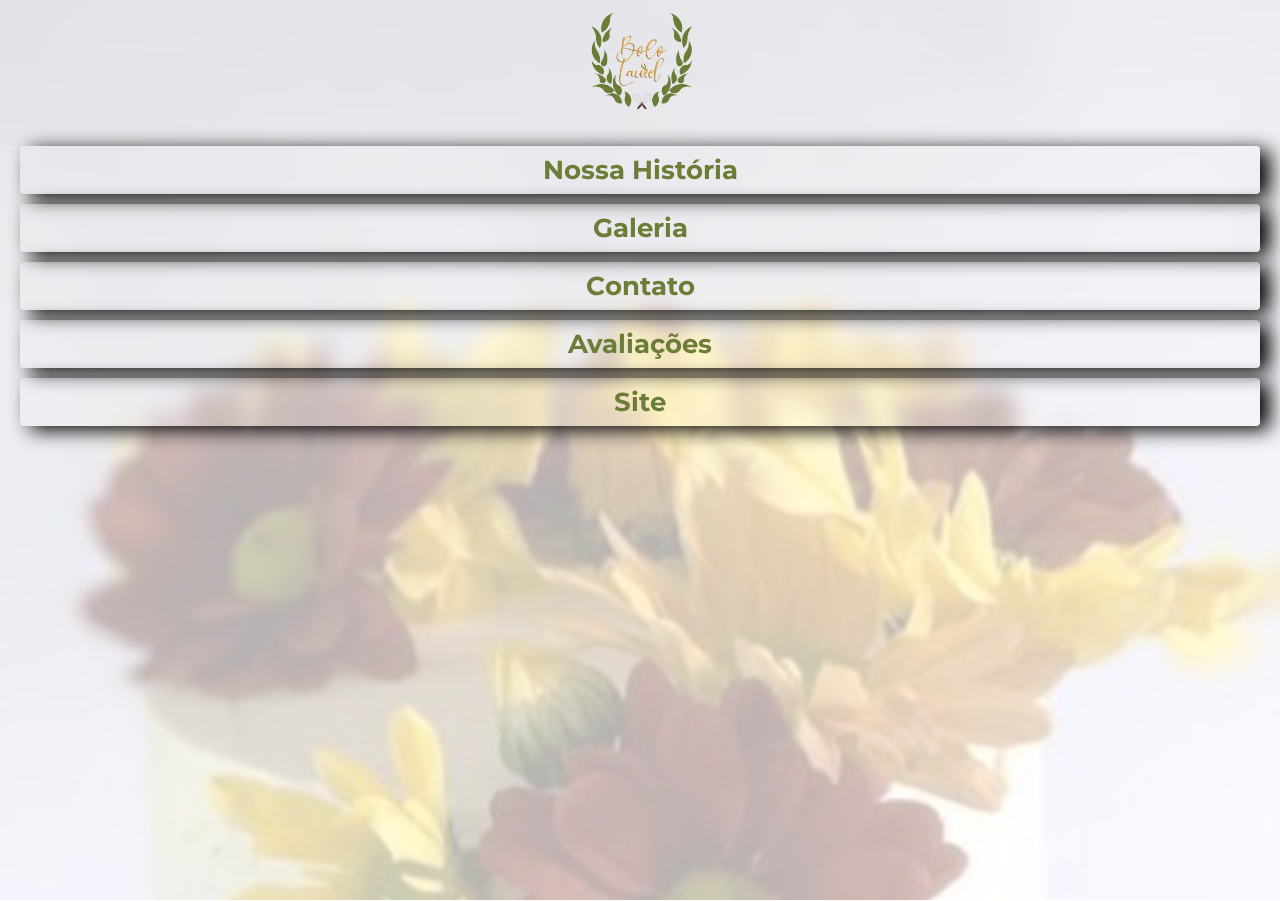
<file: index.html>
<!DOCTYPE html>
<html lang="pt-br">
<head>
    <meta charset="UTF-8">
    <meta http-equiv="X-UA-Compatible" content="IE=edge">
    <meta name="viewport" content="minimum-scale=1, initial-scale=1, width=device-width" />
    <title>Linktree</title>

    <link rel="preconnect" href="https://fonts.googleapis.com">
    <link rel="preconnect" href="https://fonts.gstatic.com" crossorigin>
    <link href="https://fonts.googleapis.com/css2?family=Charm&family=Montserrat&display=swap" rel="stylesheet">

    <link rel="stylesheet" href="css/style.css">
</head>
<body>
    
    <header>
        <div class="bg-fundo"></div>
        <section>
            <div class="profile">
                <img src="img/logo.png" alt="O Bolo da Laurel" class="avatar">
            </div>
        </section>

        <section class="glass">
            <ul class="links-list">
                <li>
                    <a href="history.html" target="blank">
                        Nossa História
                    </a>
                </li>

                <li>
                    <a href="gallery.html" target="_blank">
                        Galeria
                    </a>
                </li>

                <li>
                    <a href="https://wa.me/5511976063830">
                        Contato
                    </a>
                </li>

                <li>
                    <a href="https://www.google.com/maps/place/O+Bolo+da+Laurel/@-23.   7644055,-46.7876555,10z/data=!4m7!3m6!1s0x94ce458cefbfeb15:0x241a8dc33979146b!8m2!3d-23.7646582!4d-46.5074632!9m1!1b1" target="_blank">
                        Avaliações
                    </a>
                </li> 
                
                <li>
                    <a href="https://obolodalaurel.negocio.site/" target="_blank">
                        Site
                    </a>
                </li>
            </ul>  
        </section>        
    </header>
    
</body>
</html>
</file>
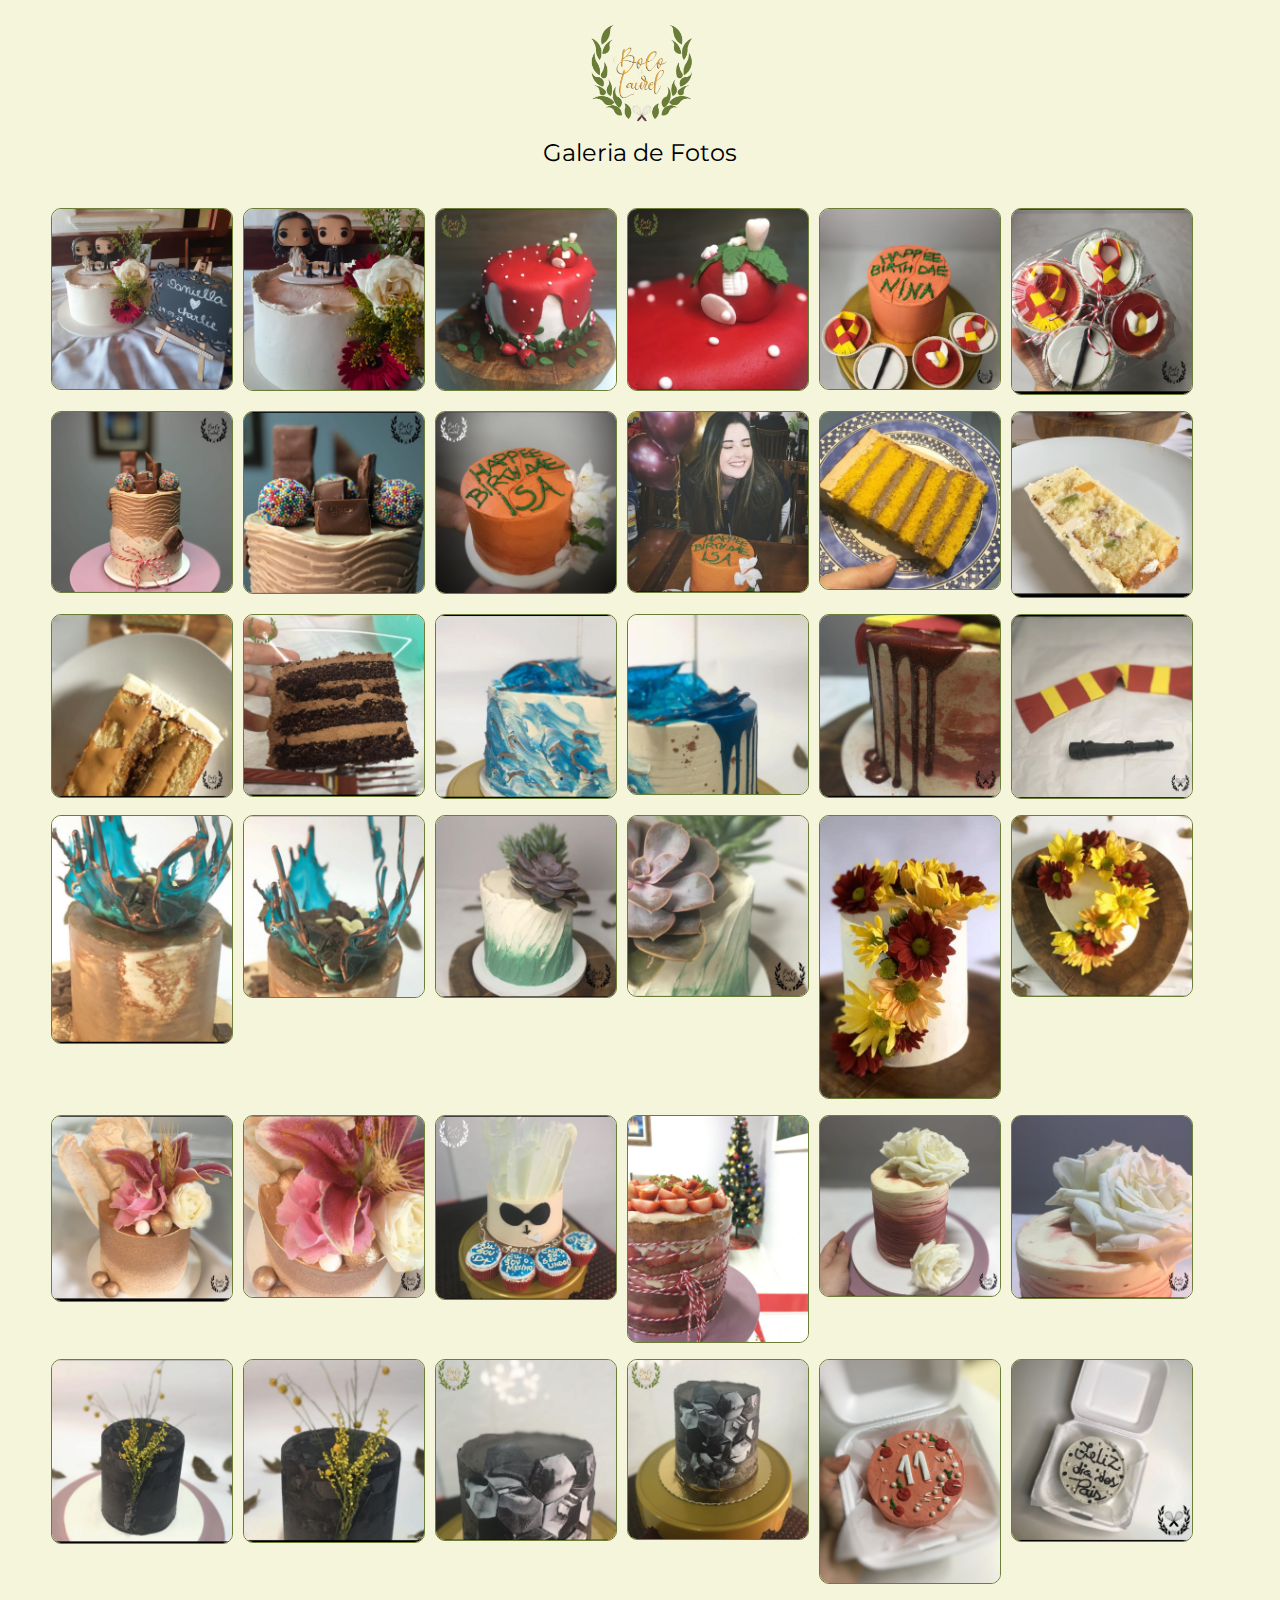
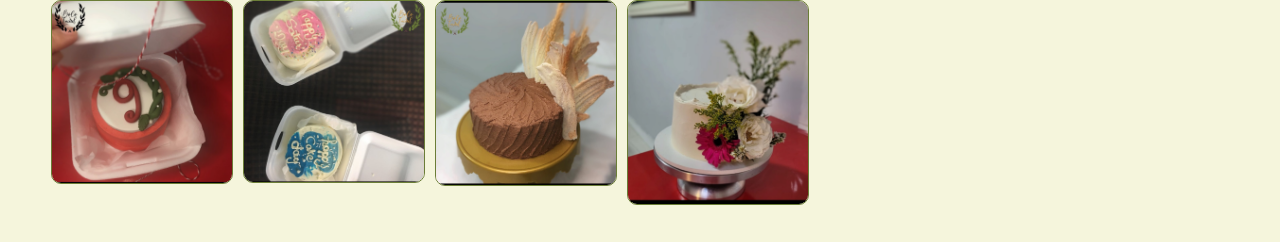
<file: gallery.html>
<!DOCTYPE html>
<html lang="pt-br">
<head>
    <meta charset="UTF-8">
    <meta http-equiv="X-UA-Compatible" content="IE=edge">
    <meta name="viewport" content="minimum-scale=1, initial-scale=1, width=device-width" />
    <title>Galeria de Fotos</title>
    <link rel="preconnect" href="https://fonts.googleapis.com">
    <link rel="preconnect" href="https://fonts.gstatic.com" crossorigin>
    <link href="https://fonts.googleapis.com/css2?family=Charm&family=Montserrat&display=swap" rel="stylesheet">

    <link rel="stylesheet" href="css/style.css">
</head>
<body>
    <section id="gallery" class="gallery">
        <div class="profile">
            <a href="index.html">
                <img src="img/logo.png" alt="O Bolo da Laurel" class="avatar">
            </a>
            <h1>Galeria de Fotos</h1>
        </div>
        
        <div class="container">
            
            <div class="gallery-wrapper">
                <div>
                    <img src="img/44.png" alt="Galeria">
                </div>
                <div>
                    <img src="img/45.png" alt="Galeria">
                </div>
                <div>
                    <img src="img/3.png" alt="Galeria">
                </div>
                <div>
                    <img src="img/4.png" alt="Galeria">
                </div>
                <div>
                    <img src="img/8.png" alt="Galeria">
                </div>
                <div>
                    <img src="img/9.png" alt="Galeria">
                </div>
                <div>
                    <img src="img/5.png" alt="Galeria">
                </div>
                <div>
                    <img src="img/7.png" alt="Galeria">
                </div>
                <div>
                    <img src="img/24.png" alt="Galeria">
                </div>
                <div>
                    <img src="img/25.png" alt="Galeria">
                </div>
                <div>
                    <img src="img/10.png" alt="Galeria">
                </div>
                <div>
                    <img src="img/11.png" alt="Galeria">
                </div>
                <div>
                    <img src="img/12.png" alt="Galeria">
                </div>
                <div>
                    <img src="img/6.png" alt="Galeria">
                </div>
                <div>
                    <img src="img/15.png" alt="Galeria">
                </div>
                <div>
                    <img src="img/16.png" alt="Galeria">
                </div>
                <div>
                    <img src="img/26.png" alt="Galeria">
                </div>
                <div>
                    <img src="img/27.png" alt="Galeria">
                </div>
                <div>
                    <img src="img/32.png" alt="Galeria">
                </div>
                <div>
                    <img src="img/33.png" alt="Galeria">
                </div>
                <div>
                    <img src="img/30.png" alt="Galeria">
                </div>
                <div>
                    <img src="img/31.png" alt="Galeria">
                </div>
                <div>
                    <img src="img/35.png" alt="Galeria">
                </div>
                <div>
                    <img src="img/36.png" alt="Galeria">
                </div>
                <div>
                    <img src="img/20.png" alt="Galeria">
                </div>
                <div>
                    <img src="img/21.png" alt="Galeria">
                </div>
                <div>
                    <img src="img/28.png" alt="Galeria">
                </div>
                <div>
                    <img src="img/47.png" alt="Galeria">
                </div>
                <div>
                    <img src="img/19.png" alt="Galeria">
                </div>
                <div>
                    <img src="img/19.1.png" alt="Galeria">
                </div>
                <div>
                    <img src="img/17.png" alt="Galeria">
                </div>
                <div>
                    <img src="img/18.png" alt="Galeria">
                </div>
                <div>
                    <img src="img/1.png" alt="Galeria">
                </div>
                <div>
                    <img src="img/42.png" alt="Galeria">
                </div>
                <div>
                    <img src="img/41.png" alt="Galeria">
                </div>
                <div>
                    <img src="img/46.png" alt="Galeria">
                </div>
                <div>
                    <img src="img/43.png" alt="Galeria">
                </div>
                <div>
                    <img src="img/29.png" alt="Galeria">
                </div>
                <div>
                    <img src="img/2.png" alt="Galeria">
                </div>
                <div>
                    <img src="img/48.png" alt="Galeria">
                </div>
            </div>
        </div>

    </section>
    
</body>
</html>
</file>
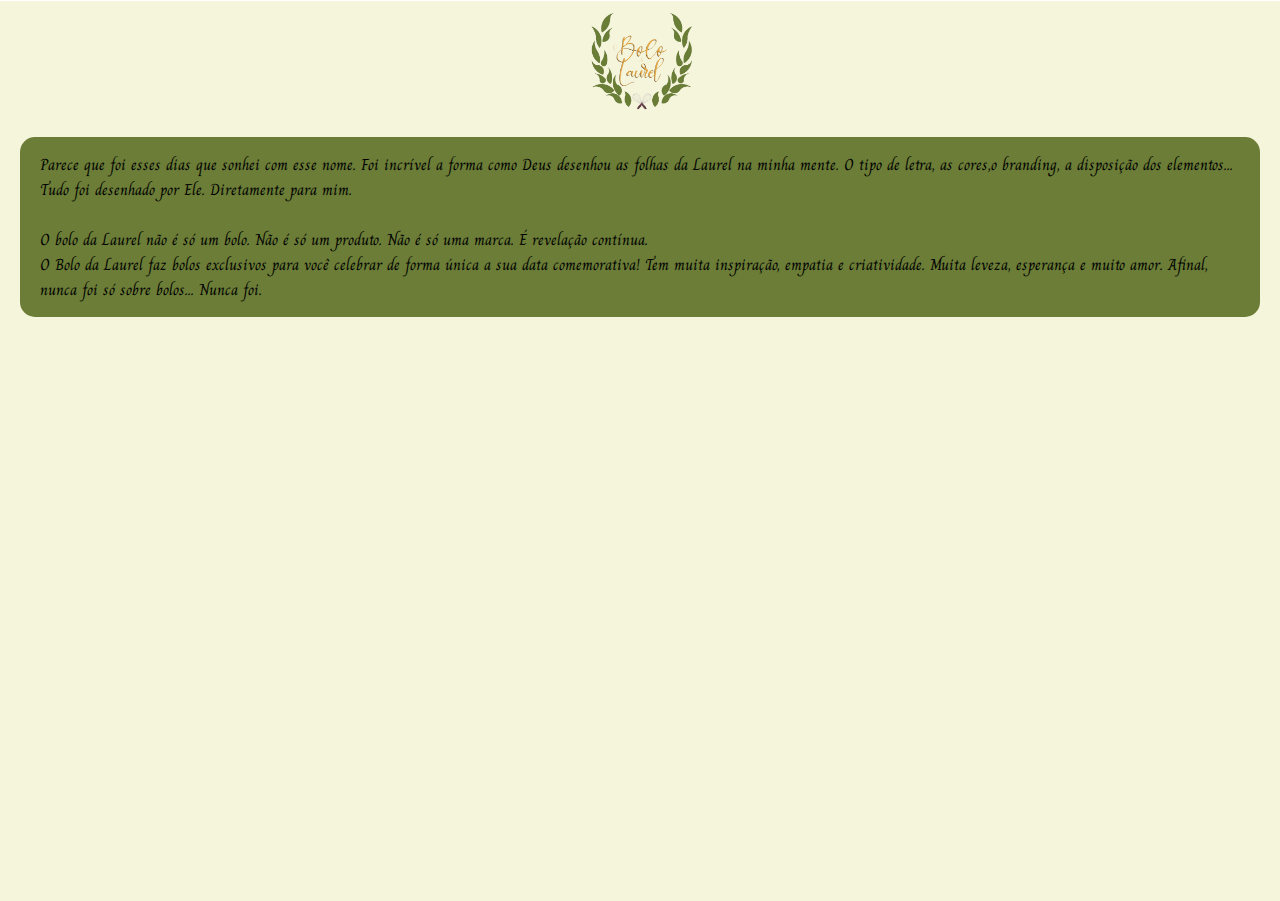
<file: history.html>
<!DOCTYPE html>
<html lang="pt-br">
<head>
    <meta charset="UTF-8">
    <meta http-equiv="X-UA-Compatible" content="IE=edge">
    <meta name="viewport" content="minimum-scale=1, initial-scale=1, width=device-width" />
    <title>Nossa História</title>
    <link rel="preconnect" href="https://fonts.googleapis.com">
    <link rel="preconnect" href="https://fonts.gstatic.com" crossorigin>
    <link href="https://fonts.googleapis.com/css2?family=Charm&family=Montserrat&display=swap" rel="stylesheet">

    <link rel="stylesheet" href="css/style.css">
</head>
<body>
    <header class="body-color">
        <section>
            <div class="profile">
                <a href="index.html">
                    <img src="img/logo.png" alt="O Bolo da Laurel" class="avatar">
                </a>
            </div>
        </section>
        
        <section class="history">
            <div>
                Parece que foi esses dias que sonhei com esse nome.
                Foi incrível a forma como Deus desenhou as folhas da Laurel na minha mente.
                O tipo de letra, as cores,o branding, a disposição dos elementos... Tudo foi desenhado por Ele.
                Diretamente para mim.
                <br><br>
                O bolo da Laurel não é só um bolo.
                Não é só um produto.
                Não é só uma marca.
                É revelação contínua.
                <br>
                O Bolo da Laurel faz bolos exclusivos para você celebrar de forma única a sua data comemorativa!
                Tem muita inspiração, empatia e criatividade.
                Muita leveza, esperança e muito amor.
                Afinal, nunca foi só sobre bolos... Nunca foi.
            </div>
        </section>
    </header>
    
</body>
</html>
</file>
<file: css/style.css>
*{
    margin: 0;
    padding: 0;
}

html,body{
    height: 100%;
}

body{
    font-family: 'Montserrat', sans-serif;
    color: white;
    
}

.bg-fundo{
    background-image: url("/img/35.png");
    background-attachment: fixed;
    background-size: cover;
    background-repeat: no-repeat;
    position: absolute;
    top: 0;
    left: 0;
    right: 0;
    bottom: 0;
    opacity: 0.3;
}

.glass{
    background: rgba(255, 255, 255, 0.1);
    backdrop-filter: blur( 10px );
    -webkit-backdrop-filter: blur( 10px );
}

.avatar{
    width: 180px;
    margin: 10px auto;
    
}

.profile h1{
    font-family: 'Montserrat', sans-serif;
    font-weight: 400;
    font-size: 24px;
    margin-bottom: 5px;
    
    color: black;
}

.profile h2{
    color: black;
    font-size: 16px;
}

.profile{
    margin: 20px auto;
    text-align: center;
    position:relative;
}

.social{
    display: flex;
    margin: 30px 0;
    position: relative;
    justify-content:center;
    list-style: none;
}

.social img{
    width: 35px;
    padding: 20px;
}

.links-list{
    list-style: none;
    
}

.links-list li{
    margin: 10px 20px;
}

.links-list li a {
    text-align: center;
    margin-bottom: 10px;
    padding: 8px 20px;
    display: block;
    border-radius: 4px;
    box-shadow: 10px 4px 20px black;
    text-decoration: none;
    color: rgb(107, 125, 55);
    font-size: 26px;
    font-weight: bold;
    
}

.links-list li a:hover {
    font-size: 26px;
}

.links-list li a span{
    color: black;
    display: block;
    margin-top: 10px;
    font-size: 15px;
    
}

/***************
 *   HISTORY
**************/
.body-color{
    height: 100vh;
    background:beige;    
}

.history{
    font-family: 'Charm', cursive;
    background-color: rgb(107, 125, 55);
    margin: -9px 20px;
    padding: 15px 20px ;
    border-radius: 15px ;
    color: black;
}

/***********
*  Gallery
************/

.profile {
    margin-top: 1px;
}

.container{
    display: flex;
    flex-wrap: wrap;
    justify-content: center;
    margin-left: 15px;   
}

.container img {
    border: 1px solid rgb(107, 125, 55);
    border-radius: 10px;
    width: 100vh;
    
}

.gallery{
    padding: 12px 0;
    background-color: beige;
}

.gallery h2{
    color:black;
    font-weight:bold;
    font-size: 15px;
    margin:15px;
    text-align: center;
}

.gallery .gallery-wrapper{
    margin: 15px 30px ;
    display: flex;
    flex-direction:row;
    flex-wrap: wrap;  
}

.gallery .gallery-wrapper div{
    border: 10px;
    margin: 6px;
    width: 20vh; 
}

.gallery .gallery-wrapper div img {
    width: 100%;
    
    flex-direction:row;   
}
</file>
